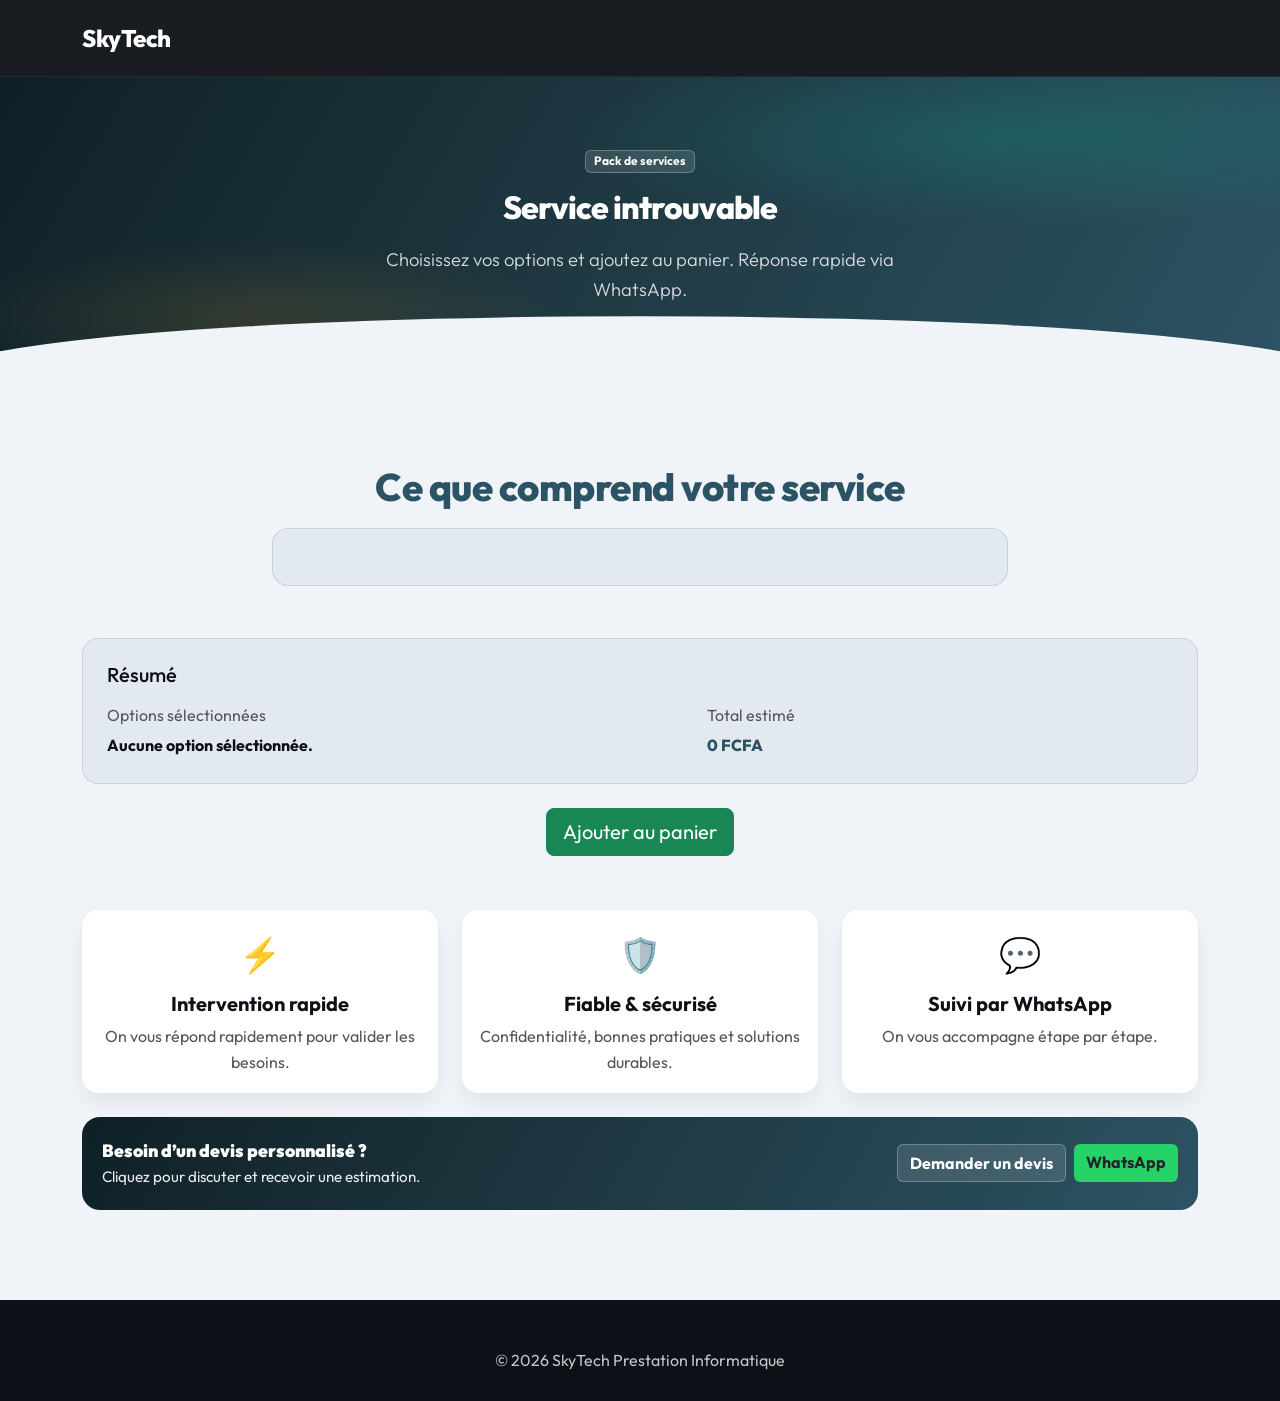
<file: service.html>
<!DOCTYPE html>
<html lang="fr">

<head>
  <meta charset="UTF-8" />
  <meta name="viewport" content="width=device-width, initial-scale=1.0" />
  <title>Détail service - SkyTech</title>

  <link href="https://cdn.jsdelivr.net/npm/bootstrap@5.3.2/dist/css/bootstrap.min.css" rel="stylesheet">
  <link rel="stylesheet" href="style.css">

  <style>
    .hero {
      background: linear-gradient(120deg, #0f2027, #203a43, #2c5364);
      color: white;
      padding: 70px 20px;
      text-align: center;
    }

    .badge-sky {
      background: rgba(255, 255, 255, 0.12);
      color: white;
      border: 1px solid rgba(255, 255, 255, 0.25);
    }

    .feature-icon {
      font-size: 34px;
      margin-bottom: 10px;
    }

    .feature-card {
      background: white;
      border-radius: 16px;
      box-shadow: 0 10px 20px rgba(0, 0, 0, 0.06);
      padding: 18px;
      height: 100%;
      transition: 0.3s;
    }

    .feature-card:hover {
      transform: translateY(-6px);
      box-shadow: 0 18px 35px rgba(0, 0, 0, 0.12);
    }

    .section-title {
      color: #2c5364;
      font-weight: 800;
      margin-bottom: 18px;
    }

    .cta-bar {
      background: linear-gradient(120deg, #0f2027, #203a43, #2c5364);
      border-radius: 18px;
      padding: 20px;
      color: white;
    }

    .btn-sky {
      background: #25D366;
      border: none;
      font-weight: 700;
    }

    .btn-sky:hover {
      background: #1fbf5a;
    }

    .btn-dark-sky {
      background: rgba(255, 255, 255, 0.12);
      border: 1px solid rgba(255, 255, 255, 0.25);
      color: white;
      font-weight: 700;
    }

    .muted-small {
      opacity: 0.9;
      font-size: 0.95rem;
    }
  </style>
</head>

<body>
  <!-- NAVBAR -->
  <nav class="navbar navbar-dark bg-dark">
    <div class="container">
      <a class="navbar-brand" href="index.html">SkyTech</a>
    </div>
  </nav>

  <!-- HERO -->
  <section class="hero">
    <div class="container">
    <div class="badge mb-2 badge-sky d-inline-flex">Pack de services</div>
      <h1 class="mt-2" style="font-size:2rem" id="nom"></h1>
      <p class="mt-3 muted-small mb-0">Choisissez vos options et ajoutez au panier. Réponse rapide via WhatsApp.</p>
    </div>
  </section>

  <!-- DETAILS -->
  <section class="section">
    <div class="container">
      <h2 class="section-title text-center">Ce que comprend votre service</h2>

      <div class="row justify-content-center">
        <div class="col-lg-8">
          <div class="p-4 rounded-4" style="background:rgba(44,83,100,0.06); border:1px solid rgba(44,83,100,0.15)">
            <h4 class="mb-2" id="descriptionService"></h4>
            <p class="mb-0" style="color:#555" id="descriptionServiceText"></p>
          </div>
        </div>
      </div>

      <div class="row mt-4 g-4" id="ordinateurs"></div>

      <div class="row mt-1" id="details"></div>

      <!-- ZONE TOTAL + SELECTION (mise à jour via script.js) -->
      <div class="mt-4 p-4 rounded-4" style="background:rgba(44,83,100,0.06); border:1px solid rgba(44,83,100,0.15)">
        <h5 class="mb-3">Résumé</h5>
        <div class="d-flex flex-column flex-md-row gap-3">
          <div class="flex-fill">
            <div class="text-muted mb-1">Options sélectionnées</div>
            <div id="optionsChoisiesText" style="font-weight:700;">Aucune option sélectionnée.</div>
          </div>
          <div class="flex-fill">
            <div class="text-muted mb-1">Total estimé</div>
            <div id="totalEstimeText" style="font-weight:800; color:#2c5364;">0 FCFA</div>
          </div>
        </div>
      </div>

      <div class="text-center mt-4">
        <button onclick="ajouterPanier()" class="btn btn-success btn-lg">
          Ajouter au panier
        </button>
      </div>


      <div style="height:14px"></div>

      <!-- INFOS ATTRACTIVES -->
      <div class="row g-4 mt-3">
        <div class="col-md-4">
          <div class="feature-card text-center">
            <div class="feature-icon">⚡</div>
            <h5 class="fw-bold">Intervention rapide</h5>
            <p class="mb-0" style="color:#555">On vous répond rapidement pour valider les besoins.</p>
          </div>
        </div>

        <div class="col-md-4">
          <div class="feature-card text-center">
            <div class="feature-icon">🛡️</div>
            <h5 class="fw-bold">Fiable & sécurisé</h5>
            <p class="mb-0" style="color:#555">Confidentialité, bonnes pratiques et solutions durables.</p>
          </div>
        </div>

        <div class="col-md-4">
          <div class="feature-card text-center">
            <div class="feature-icon">💬</div>
            <h5 class="fw-bold">Suivi par WhatsApp</h5>
            <p class="mb-0" style="color:#555">On vous accompagne étape par étape.</p>
          </div>
        </div>
      </div>

      <div class="cta-bar d-flex flex-column flex-md-row align-items-center justify-content-between gap-3 mt-4">
        <div>
          <div style="font-weight:900;font-size:1.1rem">Besoin d’un devis personnalisé ?</div>
          <div class="muted-small">Cliquez pour discuter et recevoir une estimation.</div>
        </div>

        <div class="d-flex gap-2 flex-wrap">
          <a class="btn btn-dark-sky" href="devis.html">Demander un devis</a>
          <a class="btn btn-sky" href="https://wa.me/2250715554022?text=Bonjour%20SkyTech,%20je%20souhaite%20un%20devis" target="_blank">WhatsApp</a>
        </div>
      </div>
    </div>
  </section>

  <footer class="footer">
    <p class="mb-0">© 2026 SkyTech Prestation Informatique</p>
  </footer>

  <script src="script.js"></script>
</body>

</html>
</file>
<file: style.css>
/* ============================================================
   SkyTech — Feuille de style principale
   Design : Professionnel · Tech · Responsive
   ============================================================ */

/* ── IMPORT FONTS ─────────────────────────────────────────── */
@import url('https://fonts.googleapis.com/css2?family=Outfit:wght@300;400;500;600;700;800;900&display=swap');

/* ── VARIABLES ────────────────────────────────────────────── */
:root {
  --primary:     #2c5364;
  --primary-mid: #203a43;
  --primary-dark:#0f2027;
  --accent:      #00c9a7;
  --accent2:     #f59e0b;
  --white:       #ffffff;
  --light:       #f0f4f8;
  --gray:        #64748b;
  --gray-light:  #e2e8f0;
  --dark:        #0d1117;
  --card-shadow: 0 8px 32px rgba(44,83,100,0.13);
  --radius:      16px;
  --radius-sm:   10px;
  --transition:  0.35s cubic-bezier(.4,0,.2,1);
  --font-display:'Outfit', sans-serif;
  --font-body:   'Outfit', sans-serif;
}

/* ── RESET & BASE ─────────────────────────────────────────── */
*, *::before, *::after { box-sizing: border-box; margin: 0; padding: 0; }

html { scroll-behavior: smooth; font-size: 16px; }

body {
  font-family: var(--font-body);
  background: var(--light);
  color: var(--dark);
  overflow-x: hidden;
  line-height: 1.6;
}

img { max-width: 100%; display: block; }
a   { text-decoration: none; color: inherit; }

/* ── NAVBAR ───────────────────────────────────────────────── */
.navbar {
  background: rgba(13,17,23,0.95) !important;
  backdrop-filter: blur(12px);
  -webkit-backdrop-filter: blur(12px);
  padding: 14px 0;
  position: sticky;
  top: 0;
  z-index: 1000;
  border-bottom: 1px solid rgba(255,255,255,0.06);
}

.navbar-brand {
  font-family: var(--font-display);
  font-size: 1.5rem;
  font-weight: 800;
  color: var(--white) !important;
  letter-spacing: -0.5px;
}

.navbar-brand span {
  color: var(--accent);
}

.navbar-nav .nav-link {
  font-family: var(--font-body);
  font-weight: 500;
  color: rgba(255,255,255,0.75) !important;
  font-size: 0.92rem;
  padding: 6px 14px !important;
  border-radius: 8px;
  transition: var(--transition);
}

.navbar-nav .nav-link:hover {
  color: var(--white) !important;
  background: rgba(255,255,255,0.08);
}

.navbar-toggler {
  border: 1px solid rgba(255,255,255,0.2) !important;
  padding: 6px 10px;
}

.navbar-toggler-icon {
  background-image: url("data:image/svg+xml,%3csvg xmlns='http://www.w3.org/2000/svg' viewBox='0 0 30 30'%3e%3cpath stroke='rgba%28255,255,255,0.8%29' stroke-width='2' d='M4 7h22M4 15h22M4 23h22'/%3e%3c/svg%3e") !important;
}

/* ── HERO ─────────────────────────────────────────────────── */
.hero {
  position: relative;
  background: linear-gradient(135deg, var(--primary-dark) 0%, var(--primary-mid) 50%, var(--primary) 100%);
  color: var(--white);
  padding: 110px 20px 90px;
  text-align: center;
  overflow: hidden;
}

.hero::before {
  content: '';
  position: absolute;
  inset: 0;
  background:
    radial-gradient(ellipse 60% 50% at 80% 20%, rgba(0,201,167,0.18) 0%, transparent 60%),
    radial-gradient(ellipse 40% 40% at 20% 80%, rgba(245,158,11,0.12) 0%, transparent 60%);
  pointer-events: none;
}

.hero::after {
  content: '';
  position: absolute;
  bottom: -2px; left: 0; right: 0;
  height: 60px;
  background: var(--light);
  clip-path: ellipse(55% 100% at 50% 100%);
}

.hero-badge {
  display: inline-flex;
  align-items: center;
  gap: 8px;
  background: rgba(0,201,167,0.15);
  border: 1px solid rgba(0,201,167,0.35);
  color: var(--accent);
  font-size: 0.82rem;
  font-weight: 600;
  padding: 6px 16px;
  border-radius: 50px;
  margin-bottom: 24px;
  letter-spacing: 0.5px;
  text-transform: uppercase;
}

.hero h1 {
  font-family: var(--font-display);
  font-size: clamp(2rem, 5vw, 3.6rem);
  font-weight: 800;
  line-height: 1.15;
  margin-bottom: 20px;
  letter-spacing: -1px;
}

.hero h1 span { color: var(--accent); }

.hero p {
  font-size: clamp(0.95rem, 2.5vw, 1.15rem);
  opacity: 0.82;
  max-width: 600px;
  margin: 0 auto 36px;
  font-weight: 300;
}

.hero-btns {
  display: flex;
  gap: 14px;
  justify-content: center;
  flex-wrap: wrap;
}

.btn-hero-primary {
  background: var(--accent);
  color: var(--dark);
  font-family: var(--font-body);
  font-weight: 700;
  padding: 14px 32px;
  border-radius: 50px;
  font-size: 1rem;
  border: none;
  cursor: pointer;
  transition: var(--transition);
  display: inline-flex;
  align-items: center;
  gap: 8px;
  box-shadow: 0 4px 20px rgba(0,201,167,0.35);
}

.btn-hero-primary:hover {
  transform: translateY(-3px);
  box-shadow: 0 8px 28px rgba(0,201,167,0.45);
  color: var(--dark);
}

.btn-hero-secondary {
  background: rgba(255,255,255,0.1);
  color: var(--white);
  font-family: var(--font-body);
  font-weight: 600;
  padding: 14px 32px;
  border-radius: 50px;
  font-size: 1rem;
  border: 1px solid rgba(255,255,255,0.25);
  cursor: pointer;
  transition: var(--transition);
  display: inline-flex;
  align-items: center;
  gap: 8px;
}

.btn-hero-secondary:hover {
  background: rgba(255,255,255,0.18);
  transform: translateY(-3px);
  color: var(--white);
}

/* ── STATS BAR ────────────────────────────────────────────── */
.stats-bar {
  background: var(--white);
  border-radius: var(--radius);
  box-shadow: var(--card-shadow);
  padding: 32px 24px;
  margin: -30px auto 0;
  position: relative;
  z-index: 10;
  max-width: 900px;
}

.stat-item { text-align: center; }
.stat-item .stat-number {
  font-family: var(--font-display);
  font-size: 2rem;
  font-weight: 800;
  color: var(--primary);
  line-height: 1;
}
.stat-item .stat-label {
  font-size: 0.82rem;
  color: var(--gray);
  margin-top: 4px;
}

.stat-divider {
  width: 1px;
  background: var(--gray-light);
  align-self: stretch;
}

/* ── SECTIONS ─────────────────────────────────────────────── */
.section {
  padding: 90px 20px;
}

.section-tag {
  display: inline-flex;
  align-items: center;
  gap: 6px;
  font-size: 0.78rem;
  font-weight: 700;
  text-transform: uppercase;
  letter-spacing: 1.5px;
  color: var(--accent);
  margin-bottom: 12px;
}

.section-title {
  font-family: var(--font-display);
  font-size: clamp(1.6rem, 3.5vw, 2.4rem);
  font-weight: 800;
  color: var(--primary-dark);
  letter-spacing: -0.5px;
  line-height: 1.2;
  margin-bottom: 16px;
}

.section-sub {
  color: var(--gray);
  font-size: 1rem;
  max-width: 520px;
  margin: 0 auto;
}

/* ── SERVICE CARDS ────────────────────────────────────────── */
.service-card {
  background: var(--white);
  padding: 36px 24px;
  border-radius: var(--radius);
  transition: var(--transition);
  box-shadow: 0 4px 18px rgba(44,83,100,0.08);
  cursor: pointer;
  border: 1.5px solid transparent;
  position: relative;
  overflow: hidden;
  height: 100%;
}

.service-card::before {
  content: '';
  position: absolute;
  top: 0; left: 0; right: 0;
  height: 3px;
  background: linear-gradient(90deg, var(--accent), var(--accent2));
  transform: scaleX(0);
  transition: var(--transition);
  transform-origin: left;
}

.service-card:hover {
  transform: translateY(-10px);
  box-shadow: 0 20px 45px rgba(44,83,100,0.16);
  border-color: rgba(0,201,167,0.2);
}

.service-card:hover::before { transform: scaleX(1); }

.service-card .icon {
  font-size: 2.8rem;
  margin-bottom: 18px;
  display: block;
  transition: var(--transition);
}

.service-card:hover .icon { transform: scale(1.15); }

.service-card h4 {
  font-family: var(--font-display);
  font-weight: 700;
  font-size: 1.1rem;
  color: var(--primary-dark);
  margin-bottom: 10px;
}

.service-card p {
  color: var(--gray);
  font-size: 0.9rem;
  line-height: 1.6;
}

.service-card .card-arrow {
  display: inline-flex;
  align-items: center;
  gap: 6px;
  color: var(--accent);
  font-size: 0.85rem;
  font-weight: 600;
  margin-top: 18px;
  transition: var(--transition);
}

.service-card:hover .card-arrow { gap: 10px; }

/* ── POURQUOI NOUS ────────────────────────────────────────── */
.why-card {
  background: var(--white);
  border-radius: var(--radius);
  padding: 28px 24px;
  box-shadow: 0 4px 18px rgba(44,83,100,0.07);
  border-left: 4px solid var(--accent);
  transition: var(--transition);
}

.why-card:hover { transform: translateX(6px); }

.why-icon {
  font-size: 2rem;
  margin-bottom: 12px;
}

.why-card h5 {
  font-family: var(--font-display);
  font-weight: 700;
  color: var(--primary-dark);
  margin-bottom: 8px;
}

.why-card p { color: var(--gray); font-size: 0.9rem; }

/* ── SECTION CTA INTERMÉDIAIRE ────────────────────────────── */
.cta-section {
  background: linear-gradient(135deg, var(--primary-dark), var(--primary));
  color: var(--white);
  padding: 80px 20px;
  text-align: center;
  position: relative;
  overflow: hidden;
}

.cta-section::before {
  content: '';
  position: absolute;
  inset: 0;
  background: radial-gradient(ellipse 50% 80% at 80% 50%, rgba(0,201,167,0.15) 0%, transparent 70%);
}

.cta-section h2 {
  font-family: var(--font-display);
  font-size: clamp(1.6rem, 3vw, 2.4rem);
  font-weight: 800;
  margin-bottom: 16px;
}

.cta-section p { opacity: 0.8; margin-bottom: 32px; font-size: 1.05rem; }

/* ── TÉMOIGNAGES ──────────────────────────────────────────── */
.temoignage-card {
  background: var(--white);
  border-radius: var(--radius);
  padding: 28px 24px;
  box-shadow: var(--card-shadow);
  position: relative;
  height: 100%;
}

.temoignage-card::before {
  content: '"';
  font-family: Georgia, serif;
  font-size: 5rem;
  color: var(--accent);
  opacity: 0.2;
  position: absolute;
  top: 10px; left: 20px;
  line-height: 1;
}

.temoignage-stars { color: var(--accent2); font-size: 1rem; margin-bottom: 12px; }
.temoignage-text  { color: var(--gray); font-size: 0.92rem; line-height: 1.7; margin-bottom: 20px; font-style: italic; }
.temoignage-nom   { font-family: var(--font-display); font-weight: 700; color: var(--primary-dark); font-size: 0.95rem; }
.temoignage-role  { color: var(--gray); font-size: 0.82rem; }

/* ── FAQ ──────────────────────────────────────────────────── */
.faq-item {
  background: var(--white);
  border-radius: var(--radius-sm);
  margin-bottom: 12px;
  box-shadow: 0 2px 10px rgba(44,83,100,0.06);
  overflow: hidden;
  border: 1px solid var(--gray-light);
}

.faq-question {
  padding: 18px 22px;
  font-family: var(--font-display);
  font-weight: 600;
  font-size: 0.97rem;
  color: var(--primary-dark);
  cursor: pointer;
  display: flex;
  align-items: center;
  justify-content: space-between;
  gap: 12px;
  transition: var(--transition);
  user-select: none;
}

.faq-question:hover { color: var(--accent); }

.faq-icon {
  font-size: 1.2rem;
  color: var(--accent);
  transition: var(--transition);
  flex-shrink: 0;
}

.faq-item.open .faq-icon { transform: rotate(45deg); }

.faq-answer {
  max-height: 0;
  overflow: hidden;
  transition: max-height 0.4s ease, padding 0.3s ease;
  padding: 0 22px;
  color: var(--gray);
  font-size: 0.92rem;
  line-height: 1.7;
}

.faq-item.open .faq-answer {
  max-height: 300px;
  padding: 0 22px 18px;
}

/* ── FORMULAIRE DE DEVIS ──────────────────────────────────── */
.devis-section {
  background: var(--white);
}

.form-control {
  border: 1.5px solid var(--gray-light);
  border-radius: var(--radius-sm);
  padding: 13px 16px;
  font-family: var(--font-body);
  font-size: 0.95rem;
  transition: var(--transition);
  background: var(--light);
}

.form-control:focus {
  border-color: var(--accent);
  box-shadow: 0 0 0 3px rgba(0,201,167,0.15);
  background: var(--white);
  outline: none;
}

.btn-submit {
  background: linear-gradient(135deg, var(--accent), #00a88e);
  color: var(--dark);
  font-family: var(--font-display);
  font-weight: 700;
  padding: 15px 32px;
  border-radius: 50px;
  border: none;
  font-size: 1rem;
  cursor: pointer;
  width: 100%;
  transition: var(--transition);
  box-shadow: 0 4px 18px rgba(0,201,167,0.3);
}

.btn-submit:hover {
  transform: translateY(-2px);
  box-shadow: 0 8px 26px rgba(0,201,167,0.4);
}

/* ── DETAIL CARDS (service.html) ──────────────────────────── */
.detail-card {
  background: var(--white);
  padding: 24px 18px;
  border-radius: var(--radius);
  text-align: center;
  box-shadow: 0 4px 16px rgba(44,83,100,0.09);
  transition: var(--transition);
  border: 1.5px solid transparent;
  display: block;
}

.detail-card:hover {
  transform: translateY(-8px);
  box-shadow: 0 16px 36px rgba(44,83,100,0.15);
  border-color: rgba(0,201,167,0.25);
}

.detail-icon { font-size: 2.2rem; margin-bottom: 10px; }

.detail-price {
  margin-top: 10px;
  font-weight: 700;
  color: var(--primary);
  font-family: var(--font-display);
}

/* ── FOOTER ───────────────────────────────────────────────── */
.footer {
  background: var(--dark);
  color: rgba(255,255,255,0.75);
  padding: 48px 20px 28px;
  text-align: center;
}

.footer-brand {
  font-family: var(--font-display);
  font-size: 1.6rem;
  font-weight: 800;
  color: var(--white);
  margin-bottom: 10px;
}

.footer-brand span { color: var(--accent); }

.footer-links {
  display: flex;
  justify-content: center;
  gap: 24px;
  flex-wrap: wrap;
  margin: 20px 0;
}

.footer-links a {
  color: rgba(255,255,255,0.55);
  font-size: 0.88rem;
  transition: var(--transition);
}

.footer-links a:hover { color: var(--accent); }

.footer-copy {
  font-size: 0.82rem;
  color: rgba(255,255,255,0.35);
  margin-top: 24px;
  border-top: 1px solid rgba(255,255,255,0.07);
  padding-top: 20px;
}

/* ── WHATSAPP BUTTON ──────────────────────────────────────── */
.whatsapp-btn {
  position: fixed;
  bottom: 24px;
  right: 24px;
  background: #25D366;
  color: var(--white);
  font-size: 1.5rem;
  width: 58px;
  height: 58px;
  border-radius: 50%;
  text-decoration: none;
  box-shadow: 0 6px 20px rgba(37,211,102,0.45);
  transition: var(--transition);
  display: flex;
  align-items: center;
  justify-content: center;
  z-index: 999;
}

.whatsapp-btn:hover {
  transform: scale(1.12) rotate(-5deg);
  box-shadow: 0 10px 28px rgba(37,211,102,0.55);
  color: var(--white);
}

/* ── ANIMATIONS ───────────────────────────────────────────── */
@keyframes fadeInUp {
  from { opacity: 0; transform: translateY(30px); }
  to   { opacity: 1; transform: translateY(0);    }
}

@keyframes fadeIn {
  from { opacity: 0; }
  to   { opacity: 1; }
}

.animate-fade-up {
  animation: fadeInUp 0.7s ease both;
}

.delay-1 { animation-delay: 0.1s; }
.delay-2 { animation-delay: 0.2s; }
.delay-3 { animation-delay: 0.3s; }
.delay-4 { animation-delay: 0.4s; }
.delay-5 { animation-delay: 0.5s; }

/* ── RESPONSIVE — TABLETTE (≤ 768px) ─────────────────────── */
@media (max-width: 768px) {
  .hero { padding: 80px 16px 70px; }
  .hero h1 { font-size: 2rem; }
  .hero p  { font-size: 0.95rem; }

  .section { padding: 60px 16px; }

  .stats-bar { margin: -20px 16px 0; padding: 24px 16px; }
  .stat-divider { display: none; }
  .stat-item { padding: 8px 0; }

  .service-card { padding: 28px 18px; }

  .btn-hero-primary,
  .btn-hero-secondary { padding: 12px 24px; font-size: 0.95rem; }

  .section-title { font-size: 1.6rem; }

  .footer { padding: 36px 16px 24px; }
}

/* ── RESPONSIVE — MOBILE (≤ 480px) ───────────────────────── */
@media (max-width: 480px) {
  .hero { padding: 70px 14px 60px; }
  .hero h1 { font-size: 1.75rem; letter-spacing: -0.5px; }

  .hero-btns { flex-direction: column; align-items: center; }
  .btn-hero-primary,
  .btn-hero-secondary { width: 100%; max-width: 320px; justify-content: center; }

  .stats-bar { border-radius: var(--radius-sm); }
  .stat-item .stat-number { font-size: 1.6rem; }

  .service-card { padding: 24px 16px; }
  .service-card .icon { font-size: 2.2rem; }

  .whatsapp-btn { bottom: 16px; right: 16px; width: 52px; height: 52px; font-size: 1.3rem; }

  .section-title { font-size: 1.4rem; }
  .footer-links { gap: 16px; }
}

/* ── UTILITAIRES ──────────────────────────────────────────── */
.text-accent  { color: var(--accent) !important; }
.text-primary { color: var(--primary) !important; }
.bg-light-sky { background: var(--light) !important; }

.rounded-sky  { border-radius: var(--radius) !important; }
.shadow-sky   { box-shadow: var(--card-shadow) !important; }
</file>
